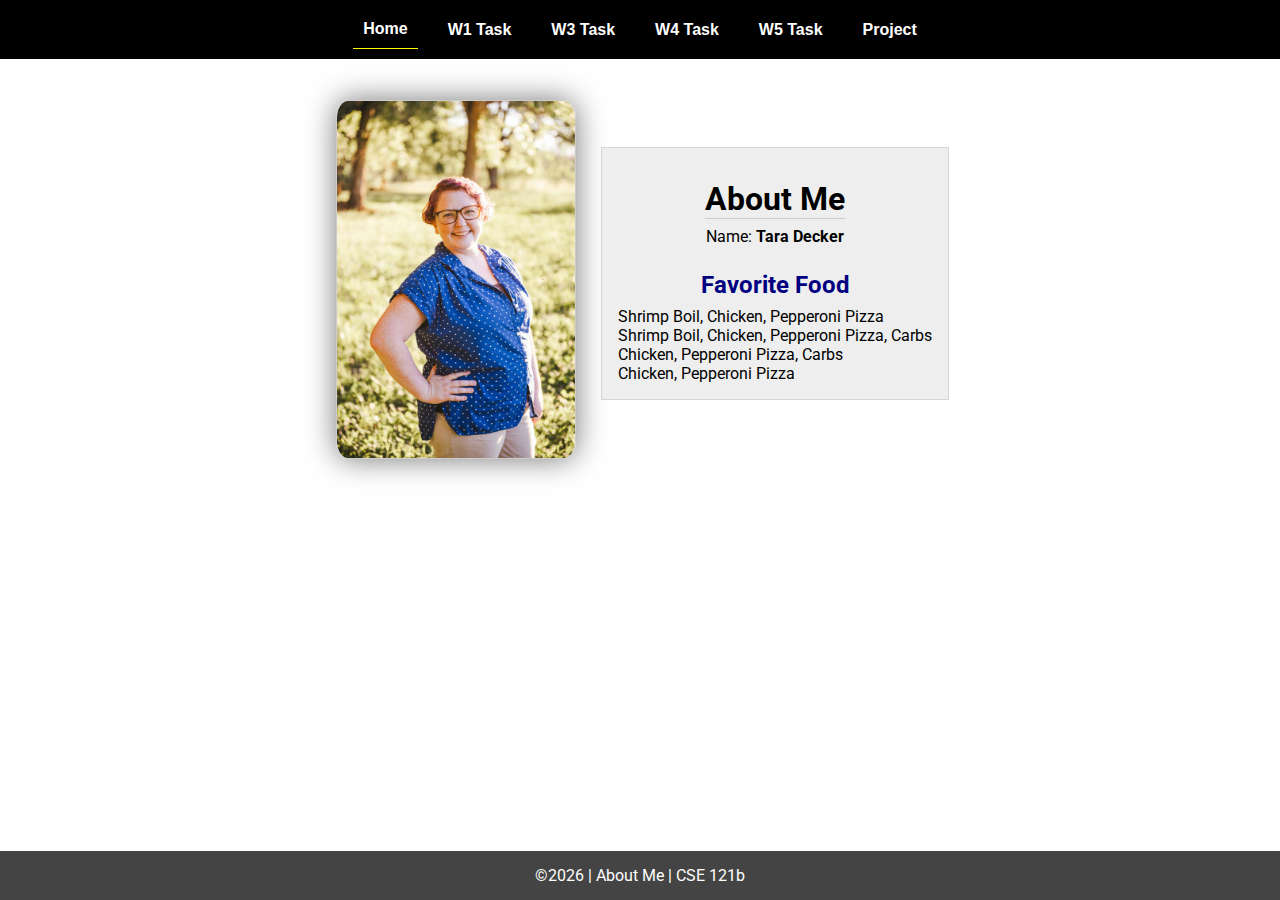
<file: index.html>
<!DOCTYPE html>
<html lang="en">

<head>
  <meta charset="UTF-8">
  <meta name="viewport" content="width=device-width, initial-scale=1.0">
  <title>About Me | CSE 121b | W02: Programming Tasks</title>
  <link rel="preconnect" href="https://fonts.googleapis.com">
  <link rel="preconnect" href="https://fonts.gstatic.com" crossorigin>
  <link href="https://fonts.googleapis.com/css2?family=Roboto:wght@400;600&display=swap"
    rel="stylesheet">
  <link rel="stylesheet" href="styles/main.css">
</head>

<body>
  <nav>
    <ul id="menu">
      <li><a id="toggleMenu">&equiv;</a></li>
      <li><a href="index.html" class="active">Home</a></li>
      <li><a href="w01-task.html">W1 Task</a></li>
      <li><a href="w03-task.html">W3 Task</a></li>
      <li><a href="w04-task.html">W4 Task</a></li>
      <li><a href="w05-task.html">W5 Task</a></li>
      <li><a href="w06-final-project.html">Project</a></li>
    </ul>
  </nav>
  <main id="home">
    <picture>
      <img src="images/placeholder.png" alt="Placeholder Image">
    </picture>
    <section>
      <h1>About Me</h1>
      <div class="info">Name: <span id="name"></span></div>
      <h2>Favorite Food</h2>
      <div class="block" id="food"></div>
    </section>
  </main>
  <footer>
    &copy;<span id="year"></span> | About Me | CSE 121b
  </footer>
  <script src="scripts/main.js"></script>
  <script src="scripts/w02-task.js"></script>
</body>

</html>
</file>
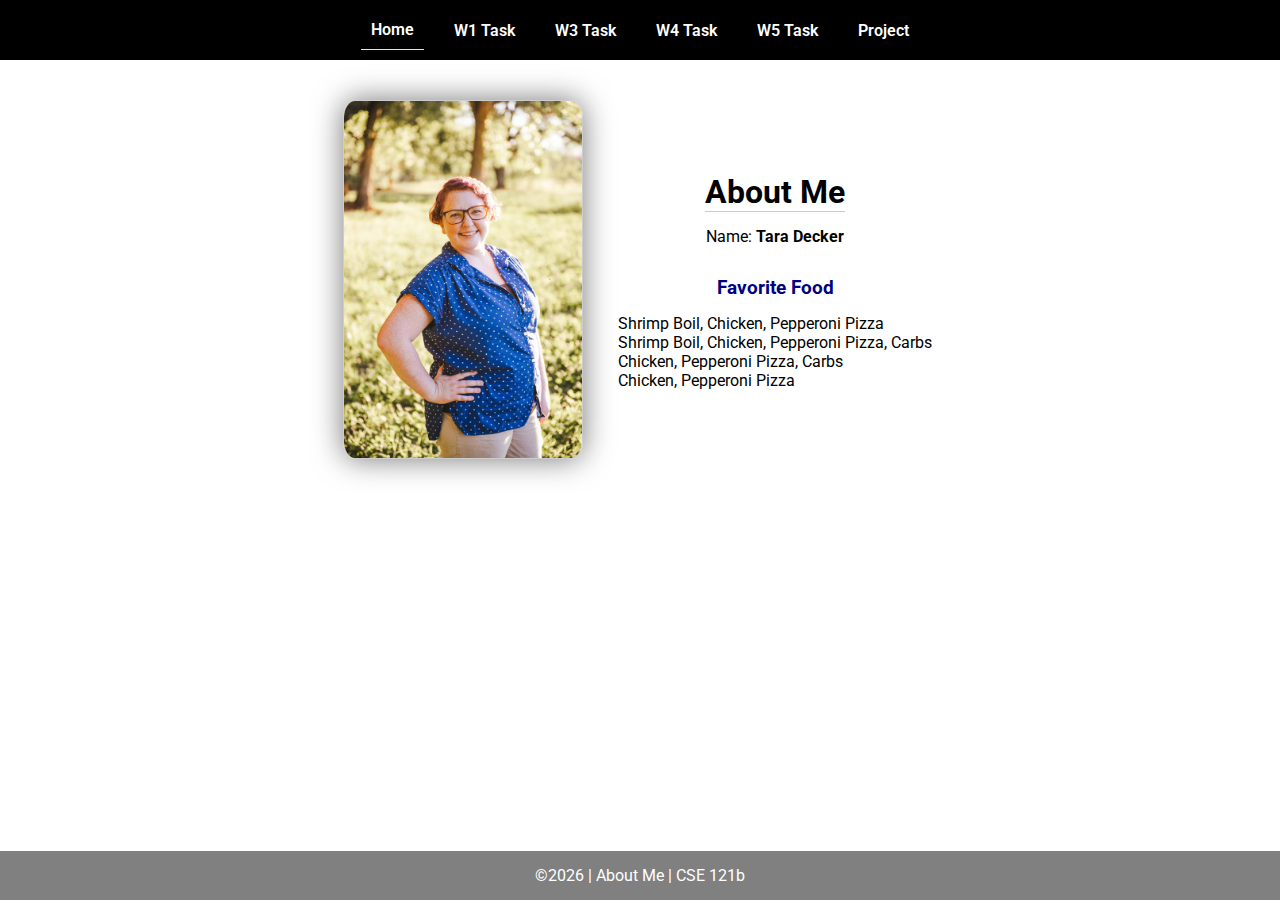
<file: w02-task/index.html>
<!DOCTYPE html>
<html lang="en">

<head>
  <meta charset="UTF-8">
  <meta name="viewport" content="width=device-width, initial-scale=1.0">
  <title>About Me | CSE 121b | W02: Programming Tasks</title>
  <link rel="preconnect" href="https://fonts.googleapis.com">
  <link rel="preconnect" href="https://fonts.gstatic.com" crossorigin>
  <link href="https://fonts.googleapis.com/css2?family=Roboto:wght@400;600&display=swap"
    rel="stylesheet">
  <link rel="stylesheet" href="styles/main.css">
</head>

<body>
  <nav>
    <ul id="menu">
      <li><a id="toggleMenu">&equiv;</a></li>
      <li><a href="index.html" class="active">Home</a></li>
      <li><a href="w01-task.html">W1 Task</a></li>
      <li><a href="w03-task.html">W3 Task</a></li>
      <li><a href="w04-task.html">W4 Task</a></li>
      <li><a href="w05-task.html">W5 Task</a></li>
      <li><a href="project.html">Project</a></li>
    </ul>
  </nav>
  <main id="home">
    <picture>
      <img src="images/placeholder.png" alt="Placeholder Image">
    </picture>
    <section>
      <h1>About Me</h1>
      <div class="info">Name: <span id="name"></span></div>
      <h2>Favorite Food</h2>
      <div class="block" id="food"></div>
    </section>
  </main>
  <footer>
    &copy;<span id="year"></span> | About Me | CSE 121b
  </footer>
  <script src="scripts/main.js"></script>
  <script src="scripts/w02-task.js"></script>
</body>

</html>
</file>
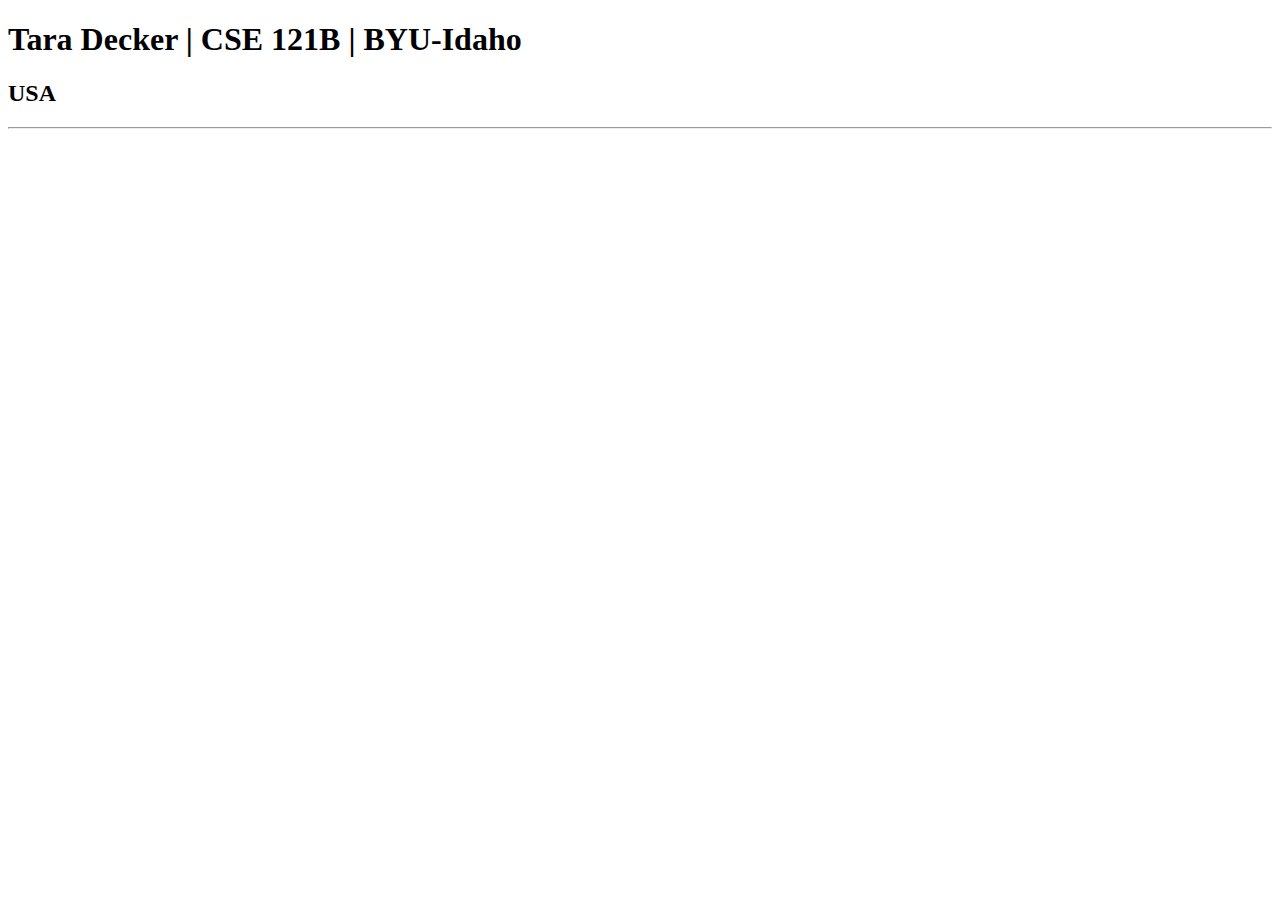
<file: index-old.html>
<!DOCTYPE html>
<html lang="en">
<head>
    <meta charset="UTF-8">
    <meta name="viewport" content="width=device-width, initial-scale=1.0">
    <title>Tara Decker | CSE 121B | BYU-Idaho</title>
</head>
<body>
<h1>Tara Decker | CSE 121B | BYU-Idaho</h1>
<h2>USA</h2>
<hr>
</body>
</html>
</file>
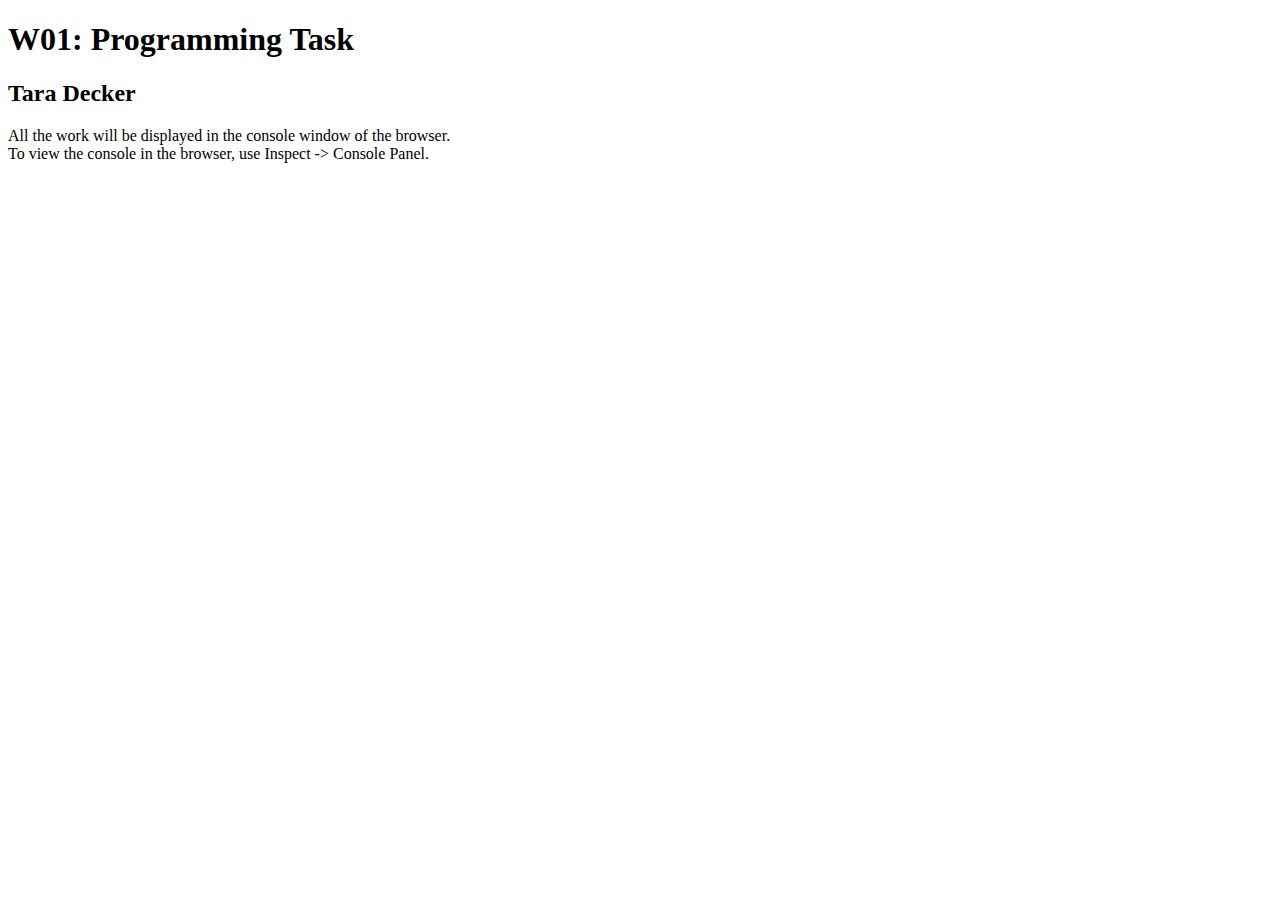
<file: w01-task.html>
<!DOCTYPE html>
<html lang="en">

<head>
  <meta charset="UTF-8">
  <meta name="viewport" content="width=device-width, initial-scale=1.0">
  <title>W01: Programming Task</title>
</head>

<body>
  <h1>W01: Programming Task</h1>
  <h2>Tara Decker</h2>
  <p>All the work will be displayed in the console window of the browser.
    <br>To view the console in the browser, use Inspect -> Console Panel.
  </p>

  <script src="w01-task.js"></script>

</body>
</html>
</file>
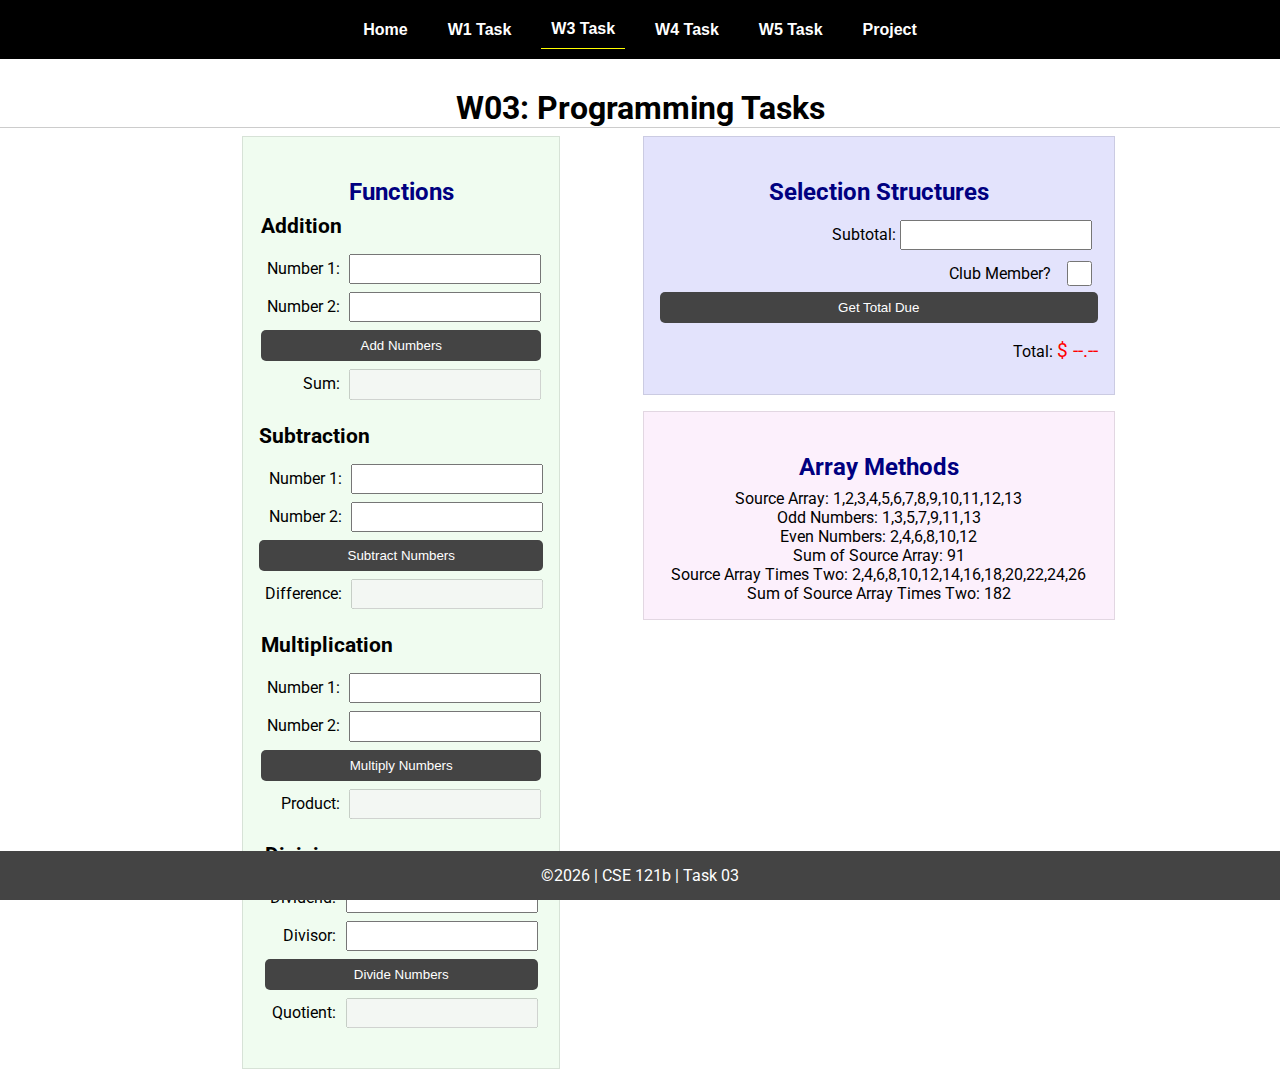
<file: w03-task.html>
<!DOCTYPE html>
<html lang="en">

<head>
    <meta charset="UTF-8">
    <meta name="viewport" content="width=device-width, initial-scale=1.0">
    <title>CSE 121b | W03: Programming Tasks</title>
    <link rel="preconnect" href="https://fonts.googleapis.com">
    <link rel="preconnect" href="https://fonts.gstatic.com" crossorigin>
    <link href="https://fonts.googleapis.com/css2?family=Roboto:wght@400;600&display=swap"
        rel="stylesheet">
    <link rel="stylesheet" href="styles/main.css">
</head>

<body>
    <nav>
        <ul id="menu">
            <li><a id="toggleMenu">&equiv;</a></li>
            <li><a href="index.html">Home</a></li>
            <li><a href="w01-task.html">W1 Task</a></li>
            <li><a href="w03-task.html" class="active">W3 Task</a></li>
            <li><a href="w04-task.html">W4 Task</a></li>
            <li><a href="w05-task.html">W5 Task</a></li>
            <li><a href="w06-final-project.html">Project</a></li>
        </ul>
    </nav>>
    <header>
        <h1>W03: Programming Tasks</h1>
    </header>
    <main id="task3">
        <section id="section1">
            <h2>Functions</h2>
            <article>
                <h3>Addition</h3>
                <div>
                    <label for="add1">Number 1:</label>
                    <input type="text" id="add1" name="add1">
                </div>
                <div>
                    <label for="add2">Number 2:</label>
                    <input type="text" id="add2" name="add2">
                </div>
                <div>
                    <input type="button" id="addNumbers" value="Add Numbers">
                </div>
                <div>
                    <label for="sum">Sum:</label>
                    <input type="text" id="sum" name="sum" disabled>
                </div>
            </article>
            <article>
                <h3>Subtraction</h3>
                <div>
                    <label for="subtract1">Number 1:</label>
                    <input type="text" id="subtract1" name="subtract1">
                </div>
                <div>
                    <label for="subtract2">Number 2:</label>
                    <input type="text" id="subtract2" name="subtract2">
                </div>
                <div>
                    <input type="button" id="subtractNumbers" value="Subtract Numbers">
                </div>
                <div>
                    <label for="difference">Difference:</label>
                    <input type="text" id="difference" name="difference" disabled>
                </div>
            </article>
            <article>
                <h3>Multiplication</h3>
                <div>
                    <label for="factor1">Number 1:</label>
                    <input type="text" id="factor1" name="factor1">
                </div>
                <div>
                    <label for="factor2">Number 2:</label>
                    <input type="text" id="factor2" name="factor2">
                </div>
                <div>
                    <input type="button" id="multiplyNumbers" value="Multiply Numbers">
                </div>
                <div>
                    <label for="product">Product:</label>
                    <input type="text" id="product" name="product" disabled>
                </div>
            </article>
            <article>
                <h3>Division</h3>
                <div>
                    <label for="dividend">Dividend:</label>
                    <input type="text" id="dividend" name="dividend">
                </div>
                <div>
                    <label for="divisor">Divisor:</label>
                    <input type="text" id="divisor" name="divisor">
                </div>
                <div>
                    <input type="button" id="divideNumbers" value="Divide Numbers">
                </div>
                <div>
                    <label for="quotient">Quotient:</label>
                    <input type="text" id="quotient" name="quotient" disabled>
                </div>
            </article>
        </section>
        <div>
            <section id="section2">
                <h2>Selection Structures</h2>
                <label class="right">Subtotal:
                    <input type="number" id="subtotal" size="5">
                </label>
                <label class="middle right">
                    Club Member?
                    <input type="checkbox" id="member">
                </label>
                <div class="right">
                    <input type="button" id="getTotal" value="Get Total Due">
                </div>
                <div class="right">Total:
                    <span class="larger" id="total">$ --.--</span>
                </div>
            </section>
            <section id="section3">
                <h2>Array Methods</h2>
                <p>
                    Source Array: <span id="array"></span>
                </p>
                <p>
                    Odd Numbers: <span id="odds"></span>
                </p>
                <p>
                    Even Numbers: <span id="evens"></span>
                </p>
                <p>
                    Sum of Source Array: <span id="sumOfArray"></span>
                </p>
                <p>
                    Source Array Times Two: <span id="multiplied"></span>
                </p>
                <p>
                    Sum of Source Array Times Two: <span id="sumOfMultiplied"></span>
                </p>
            </section>
        </div>
    </main>
    <footer>
        &copy;<span id="year"></span> | CSE 121b | Task 03
    </footer>
    <script src="scripts/main.js"></script>
    <script>
        document.getElementById("year").innerHTML = new Date().getFullYear();
    </script>
    <script src="scripts/w03-task.js"></script>
</body>

</html>
</file>
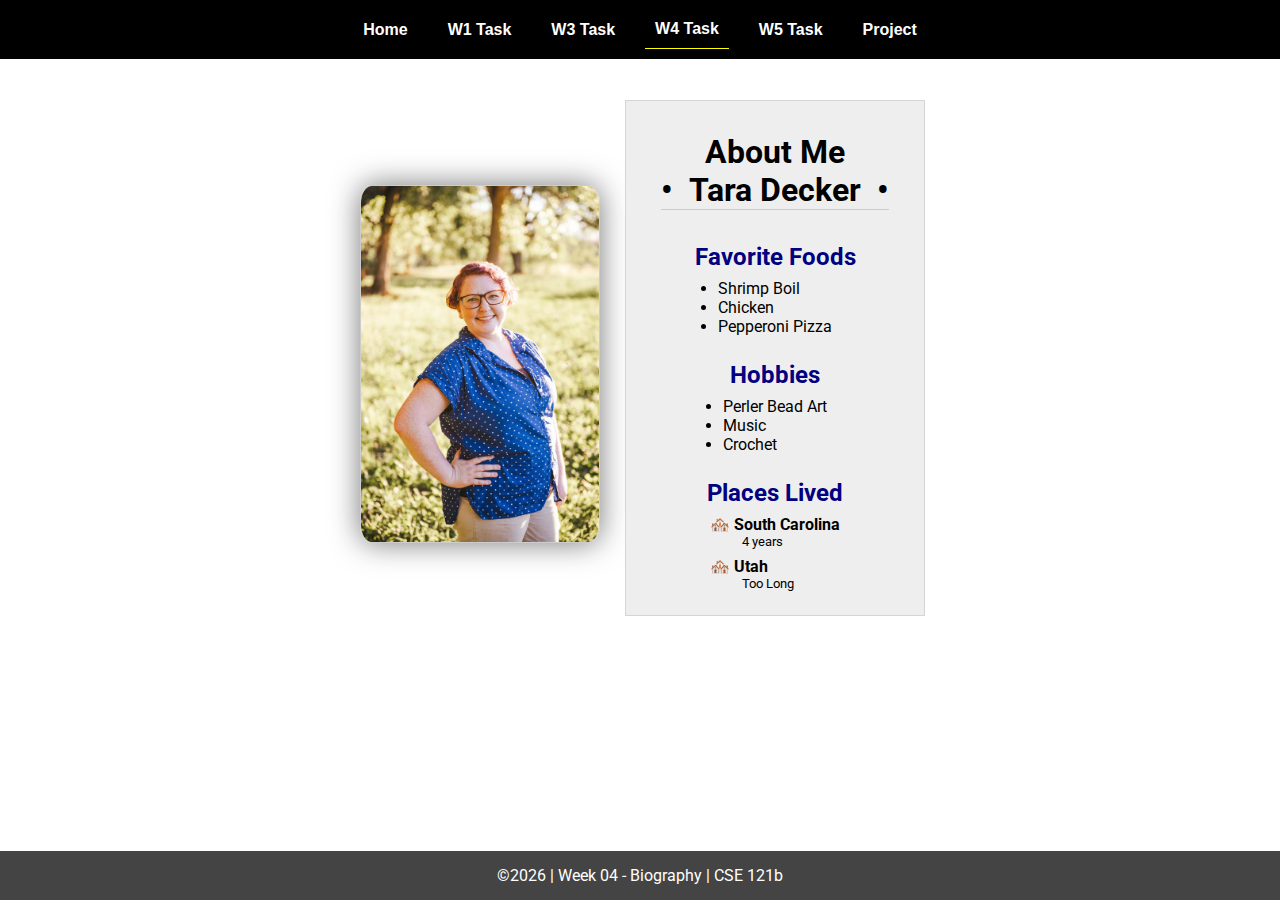
<file: w04-task.html>
<!DOCTYPE html>
<html lang="en">

<head>
  <meta charset="UTF-8">
  <meta name="viewport" content="width=device-width, initial-scale=1.0">
  <title>CSE 121b | W04: Programming Tasks</title>
  <link rel="preconnect" href="https://fonts.googleapis.com">
  <link rel="preconnect" href="https://fonts.gstatic.com" crossorigin>
  <link href="https://fonts.googleapis.com/css2?family=Roboto:wght@400;600&display=swap"
    rel="stylesheet">
  <link rel="stylesheet" href="styles/main.css">
</head>

<body>
  <nav>
    <ul id="menu">
      <li><a id="toggleMenu">&equiv;</a></li>
      <li><a href="index.html">Home</a></li>
      <li><a href="w01-task.html">W1 Task</a></li>
      <li><a href="w03-task.html">W3 Task</a></li>
      <li><a href="w04-task.html" class="active">W4 Task</a></li>
      <li><a href="w05-task.html">W5 Task</a></li>
      <li><a href="w06-final-project.html">Project</a></li>
    </ul>
  </nav>
  <main id="home">
    <picture>
      <img id="photo" src="images/placeholder.png" alt="Placeholder Image">
    </picture>
    <section>
      <h1>About Me<br>• &nbsp;<span id="name"></span>&nbsp; •</h1>
      <h2>Favorite Foods</h2>
      <ul id="favorite-foods"></ul>
      <h2>Hobbies</h2>
      <ul id="hobbies"></ul>
      <h2>Places Lived</h2>
      <dl id="places-lived"></dl>
    </section>
  </main>

  <footer>
    &copy;<span id="year"></span> | Week 04 - Biography | CSE 121b
  </footer>
  <script src="scripts/main.js"></script>
  <script>
    document.getElementById("year").innerHTML = new Date().getFullYear();
  </script>
  <script src="scripts/w04-task.js"></script>
</body>

</html>
</file>
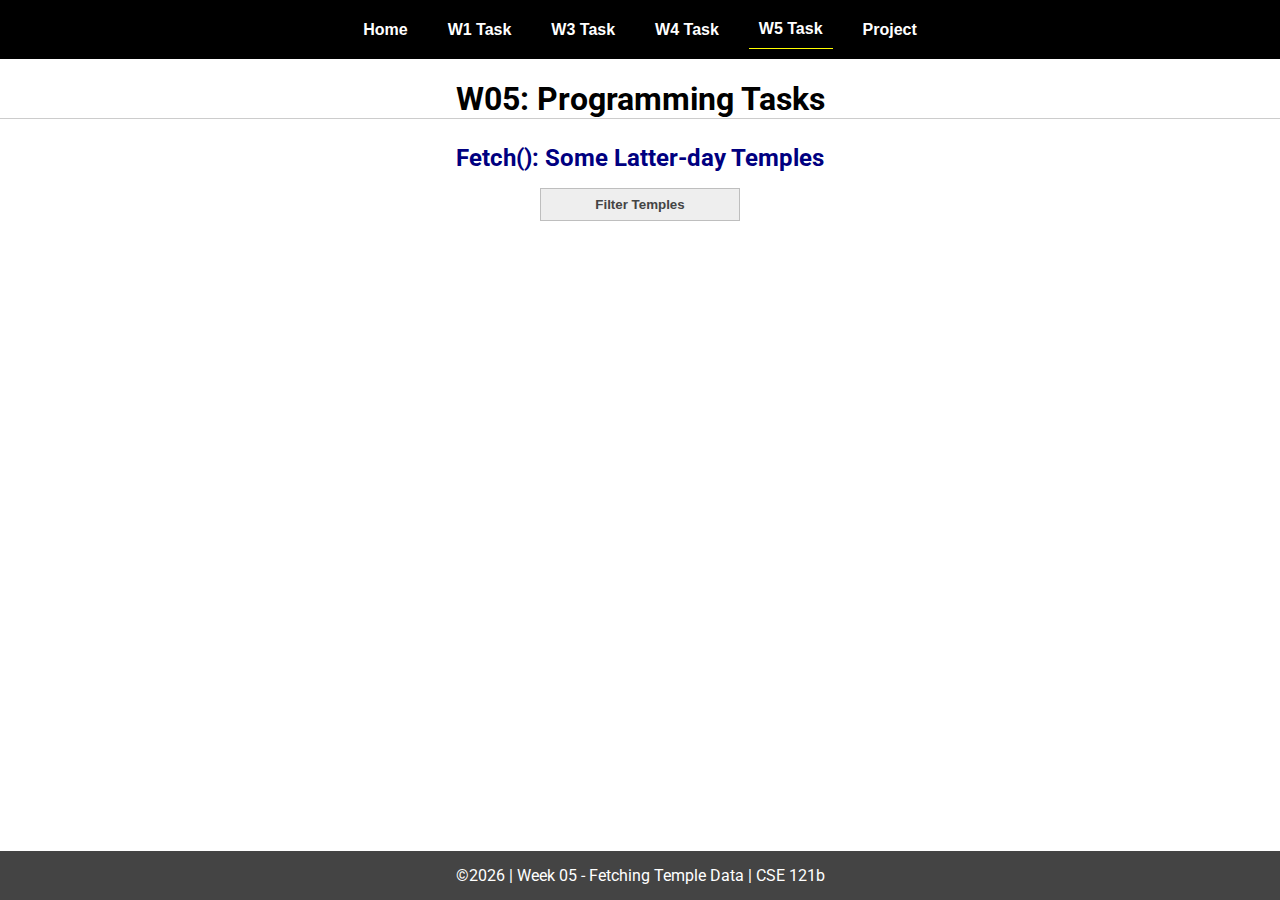
<file: w05-task.html>
<!DOCTYPE html>
<html lang="en">

<head>
  <meta charset="UTF-8">
  <meta name="viewport" content="width=device-width, initial-scale=1.0">
  <title>CSE 121b | W05: Programming Tasks</title>
  <link rel="preconnect" href="https://fonts.googleapis.com">
  <link rel="preconnect" href="https://fonts.gstatic.com" crossorigin>
  <link href="https://fonts.googleapis.com/css2?family=Roboto:wght@400;600&display=swap"
    rel="stylesheet">
  <link rel="stylesheet" href="styles/main.css">
</head>

<body>
  <nav>
    <ul id="menu">
      <li><a id="toggleMenu">&equiv;</a></li>
      <li><a href="index.html">Home</a></li>
      <li><a href="w01-task.html">W1 Task</a></li>
      <li><a href="w03-task.html">W3 Task</a></li>
      <li><a href="w04-task.html">W4 Task</a></li>
      <li><a href="w05-task.html" class="active">W5 Task</a></li>
      <li><a href="w06-final-project.html">Project</a></li>
    </ul>
  </nav>
  <main id="gridly">
    <h1>W05: Programming Tasks</h1>
    <h2>Fetch(): Some Latter-day Temples</h2>

    <select id="sortBy" title="Choose a data filter.">
      <option value="" disabled selected>Filter Temples</option>
      <option value="utah">Utah</option>
      <option value="notutah">Outside of Utah</option>
      <option value="older">Built Before 1950</option>
      <option value="all">No Filter</option>
    </select>

    <div id="temples">
    </div>
  </main>


  <footer>
    &copy;<span id="year"></span> | Week 05 - Fetching Temple Data | CSE 121b
  </footer>
  <script src="scripts/main.js"></script>
  <script>
    document.getElementById("year").innerHTML = new Date().getFullYear();
  </script>
  <script src="scripts/w05-task.js"></script>
</body>

</html>
</file>
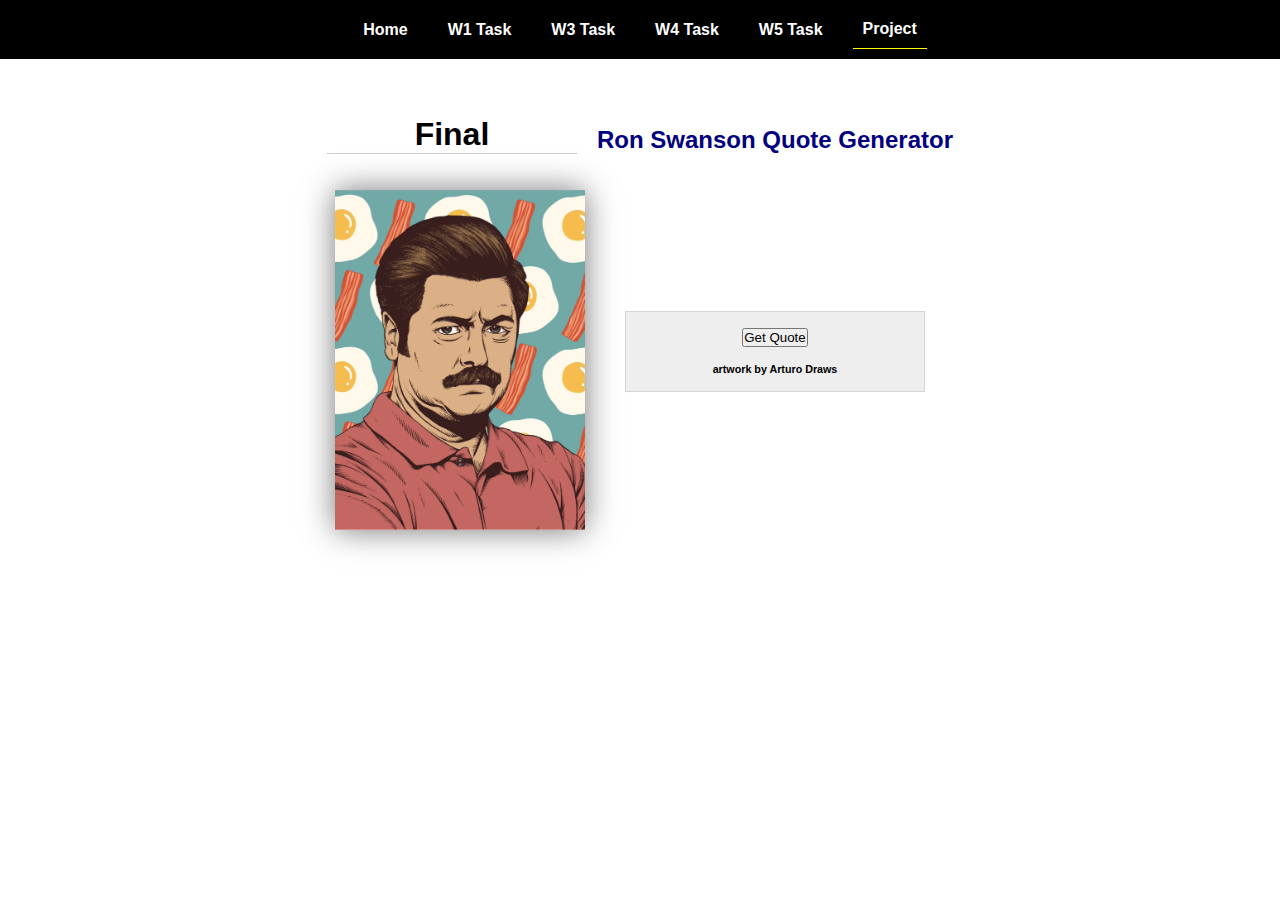
<file: w06-final-project.html>
<!DOCTYPE html>
<html lang="en">
<head>
    <meta charset="UTF-8">
    <meta name="viewport" content="width=device-width, initial-scale=1.0">
    <title>Ron Swanson Quote Generator</title>
    <link href="https://fonts.googleapis.com/css2?family=Almarai:wght@800&family=Manrope&display=swap" rel="stylesheet">
    <link rel="stylesheet" href="styles/main.css">
</head>
<body>
    <nav>
        <ul id="menu">
          <li><a id="toggleMenu">&equiv;</a></li>
          <li><a href="index.html">Home</a></li>
          <li><a href="w01-task.html">W1 Task</a></li>
          <li><a href="w03-task.html">W3 Task</a></li>
          <li><a href="w04-task.html">W4 Task</a></li>
          <li><a href="w05-task.html">W5 Task</a></li>
          <li><a href="w06-final-project.html" class="active">Project</a></li>
        </ul>
      </nav>
    <main id="home">
        <h1>Final</h1>
        <h2>Ron Swanson Quote Generator</h2>
        <img class="picture" id="ron-image" src="images/ron-image.png" alt="artwork of Ron Swanson">
        <section>
            <!-- <select id="chooseQuote" title="Choose a quote topic:">
                <option value="" disabled selected>Quote Topics</option>
                <option value="food">Food</option>
                <option value="government">Government</option>
                <option value="random">Random</option>
            </select> -->
            <button class="button" id="new-quote" title="Get Quote">
                Get Quote
            </button>
            <div>
                <h3 id="quote"></h3>
            </div>
            <h6>artwork by Arturo Draws</h6>
        </section>
    </main>
    <script src="scripts/w06-final-project.js"></script>
</body>
</html>
</file>
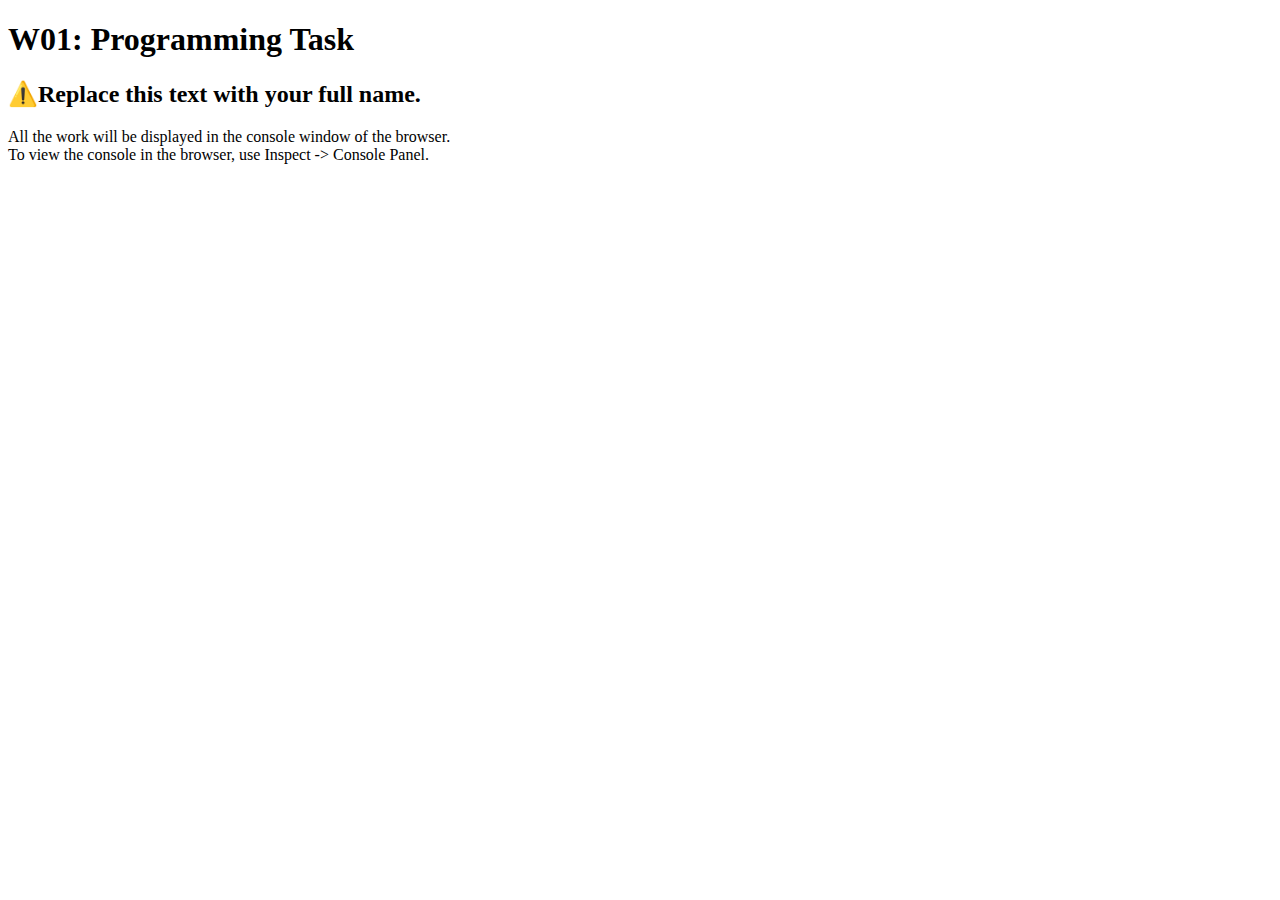
<file: w01-task/w01-task.html>
<!DOCTYPE html>
<html lang="en">

<head>
  <meta charset="UTF-8">
  <meta name="viewport" content="width=device-width, initial-scale=1.0">
  <title>W01: Programming Task</title>
</head>

<body>
  <h1>W01: Programming Task</h1>
  <h2>⚠️Replace this text with your full name.</h2>
  <p>All the work will be displayed in the console window of the browser.
    <br>To view the console in the browser, use Inspect -> Console Panel.
  </p>

  <script src="w01-task.js"></script>

</body>
</html>
</file>
<file: styles/main.css>
/* Universal Selector */
@import url('https://fonts.googleapis.com/css2?family=Almarai:wght@800&family=Manrope&display=swap');
* {
    margin: 0;
    padding: 0;
    box-sizing: border-box;
}

/* HTML Selectors */
body {
    font-family: 'Roboto', Helvetica, sans-serif;
}

nav {
    background-color: black;
    width: 100%;
    position: fixed;
    top: 0;
}

nav ul {
    display: flex;
    flex-direction: column;
    align-items: center;
    max-width: -moz-fit-content;
    max-width: fit-content;
    margin: 0 auto;
}

nav ul li {
    flex: 1 1 auto;
}

nav ul li:first-child {
    display: block;
    font-size: 2rem;
}

nav ul li:first-child a {
    padding: 1px 10px;
}

nav ul li {
    display: none;
    list-style: none;
    margin: 10px;
}

nav ul li a {
    display: block;
    padding: 10px;
    text-decoration: none;
    font-weight: 600;
    color: white;
    text-align: center;
    font-family: 'Arial Narrow', Arial, sans-serif;
}

nav ul li a:hover {
    background-color: #efefef;
    color: black;
}

h1,
h2 {
    text-align: center;
    margin: 1rem 0 .5rem;
}

h1 {
    border-bottom: 1px solid #ccc;
}

#gridly h1 {
    margin-top: 80px;
}

h2 {
    font-size: 1.5rem;
    color: navy;
    text-align: center;
    margin-top: 25px;
}

h3 {
    font-size: 1.3rem;
    margin-bottom: 1rem;
}

header {
    margin-top: 70px;
}

picture {
    margin: 0 auto;
}

picture img {
    width: 240px;
    height: auto;
    border-radius: 5%;
    border: 1px solid #ccc;
    box-shadow: 0 0 30px #777;
}

section {
    display: flex;
    flex-direction: column;
    align-items: center;
    margin: 0 auto 1rem;
    border: 1px solid rgba(0, 0, 0, .1);
    padding: 1rem;
    background-color: #eee;
}

article {
    margin-bottom: 1rem;
}

article div {
    margin-bottom: .5rem;
    text-align: right;
}

label {
    padding: .35rem;
}

input {
    padding: .35rem;
}

input[type="button"] {
    padding: .5rem;
    background-color: #444;
    color: white;
    border: none;
    border-radius: 5px;
    cursor: pointer;
    width: 100%
}

input[type="checkbox"] {
    width: 25px;
    height: 25px;
}

dt {
    font-weight: 700;
}

dt::before {
    content: "🏘️ ";
}

dd {
    margin: 0 0 .5rem 2rem;
    font-size: smaller;
}

footer {
    background-color: #444;
    color: white;
    padding: 15px;
    text-align: center;
    width: 100%;
    position: fixed;
    bottom: 0;
}

/* Class Selectors */
.active {
    border-bottom: 1px solid yellow;
}

.open li {
    display: block;
}

.block {
    display: block;
}

.larger {
    font-size: larger;
    color: red;
}

.right {
    width: 100%;
    text-align: right;
}

.middle {
    display: flex;
    align-items: center;
    justify-content: right;
    gap: 1rem;
}

/* ID Selectors */

#home {
    margin-top: 125px;
    display: grid;
    grid-template-columns: 1fr;
    grid-gap: 20px;
    align-items: center;
    justify-content: center;
}


#section1 {
    background-color: rgb(225, 250, 225, .5);
}

#section2 {
    background-color: rgba(200, 200, 250, 0.5);

}

#section2 div {
    margin-bottom: 1rem;
}

#section3 {
    background-color: rgb(250, 225, 250, .5);
}

#sortBy {
    appearance: none;
    display: flex;
    padding: .5rem;
    background-color: #eee;
    color: #444;
    font-weight: 700;
    margin: 1rem auto;
    width: 200px;
    border: 1px solid rgba(0, 0, 0, .2);
    text-align: center;
}

#sortBy option:disabled {
    font-style: italic;
    padding: 1rem;
    background-color: #111;
    color: #eee;
}

#temples {
    display: grid;
    grid-template-columns: repeat(auto-fit, minmax(320px, 1fr));
    grid-gap: .5rem;
    align-items: center;
    margin-bottom: 3rem;
}

#temples article {
    height: 250px;
    margin: .5rem;
    border: 1px solid rgba(0, 0, 0, .1);
    padding: 1rem;
    background-color: #eee;
    display: flex;
    flex-direction: column;
    align-items: center;
    justify-content: center;
}

#temples h4 {
    color: navy;
    font-size: smaller;
}


#temples img {
    width: 250px;
    height: auto;
    box-shadow: 0 0 30px #777;
    margin: .5rem;
}

/* final project CSS */

#ron-image {
    width: 250px;
    height: auto;
    box-shadow: 0 0 30px #777;
    margin: .5rem;
    /* grid-area: 2/2/3/3; */
}

/* Media Queries */
@media only screen and (min-width: 32.5em) {
    nav ul {
        flex-direction: row;
    }

    nav ul li:first-child {
        display: none;
    }

    nav ul li {
        display: block;
    }

    section {
        min-width: 300px;
    }

    #home {
        margin: 100px auto 20px;
        grid-template-columns: 250px 1fr;
        max-width: -moz-fit-content;
        max-width: fit-content;
    }

    #task3 {
        display: grid;
        grid-template-columns: 1fr 1fr;
        grid-gap: 5px;
        margin: 0 auto;
        max-width: 950px;
    }

}
</file>
<file: w02-task/styles/main.css>
/* Universal Selector */
* {
    margin: 0;
    padding: 0;
    box-sizing: border-box;
}

/* HTML Selectors */
body {
    font-family: 'Roboto', Helvetica, sans-serif;
}

nav {
    background-color: black;
    width: 100%;
    position: fixed;
    top: 0;
}

nav ul {
    display: flex;
    flex-direction: column;
    align-items: center;
    max-width: fit-content;
    margin: 0 auto;
}

nav ul li {
    flex: 1 1 auto;
}

nav ul li:first-child {
    display: block;
    font-size: 2rem;
}

nav ul li:first-child a {
    padding: 1px 10px;
}

nav ul li {
    display: none;
    list-style: none;
    margin: 10px;
}

nav ul li a {
    display: block;
    padding: 10px;
    text-decoration: none;
    font-weight: 600;
    color: white;
    text-align: center;
}

nav ul li a:hover {
    background-color: #efefef;
    color: black;
}

h1, h2 {
    text-align: center;
    margin-bottom: 15px;

}

h1 {
border-bottom: 1px solid #ccc;
}

h2 {
    font-size: 1.2rem;
    color: navy;
    text-align: center;
    margin-top: 30px;
}

main {
    margin-top: 125px;
    display: grid;
    grid-template-columns: 1fr;
    grid-gap: 20px;
    align-items: center;
    justify-content: center;
}

picture {
    margin: 0 auto;
}

picture img {
    width: 240px;
    height: auto;
    border-radius: 5%;
    border: 1px solid #ccc;
    box-shadow: 0 0 30px #777;
}

section {
    display: flex;
    flex-direction: column;
    align-items: center;
    margin: 10px
}

label {
    margin: 15px 0;
}

footer {
    background-color: gray;
    color: white;
    padding: 15px;
    text-align: center;
    width: 100%;
    position: fixed;
    bottom: 0;
}

/* Class Selectors */
.active {
    border-bottom: 1px solid yellow;
}

.open li {
    display: block;
}

.block {
    display: block;
}

/* ID Selectors */

/* Media Queries */
@media only screen and (min-width: 32.5em) {
    nav ul {
        flex-direction: row;
    }

    nav ul li:first-child {
        display: none;
    }

    nav ul li {
        display: block;
    }

    main {
        margin: 100px auto 20px;
        grid-template-columns: 250px 1fr;
        max-width: -moz-fit-content;
        max-width: fit-content;

    }

}
</file>
